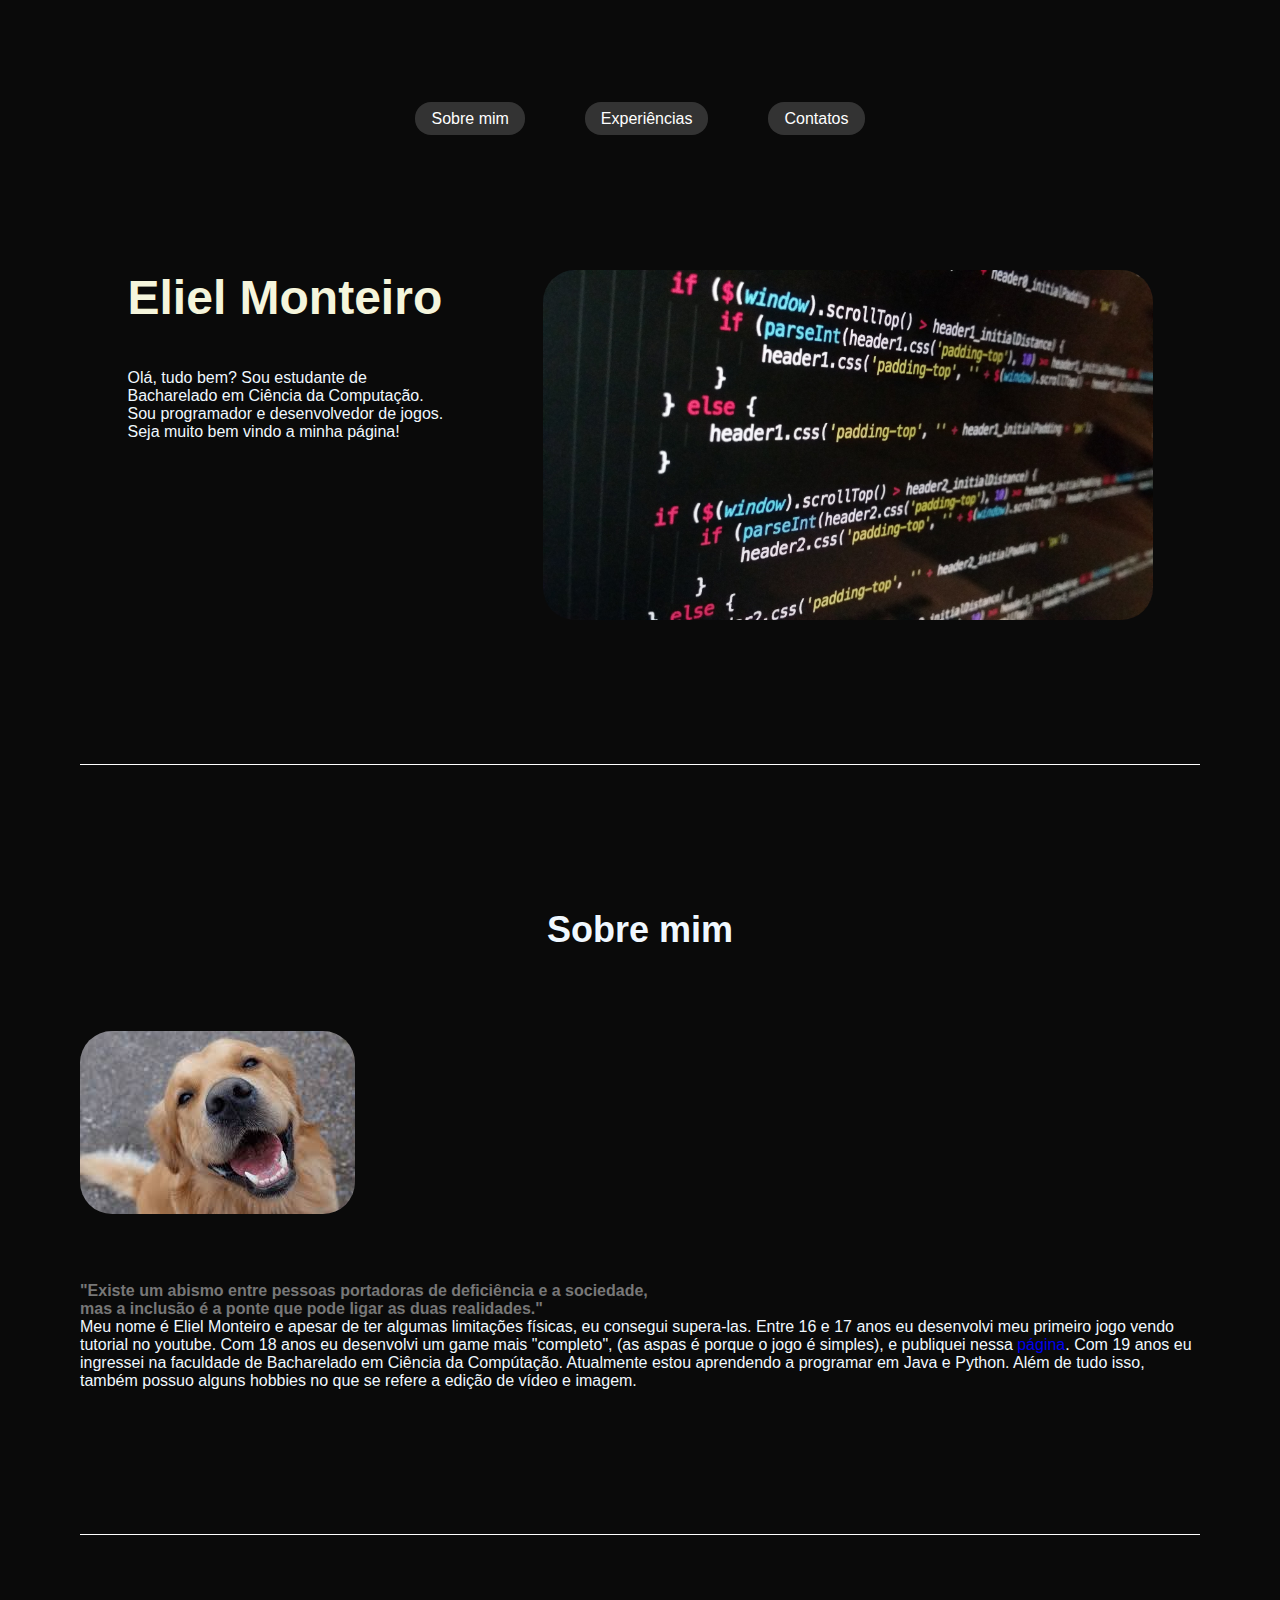
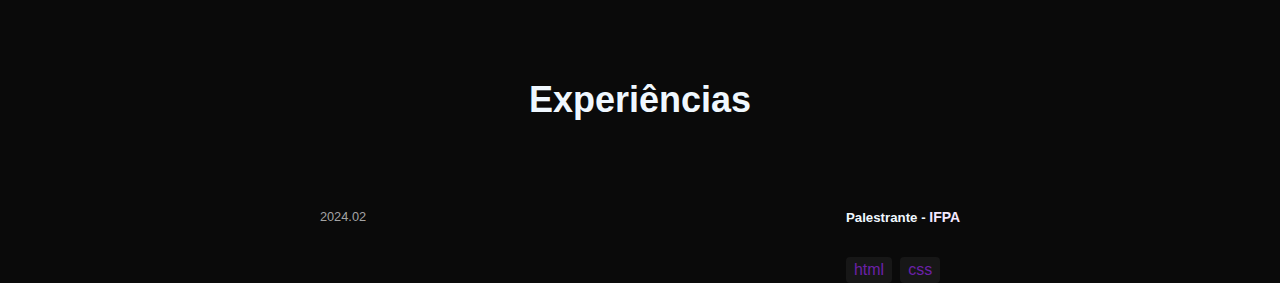
<file: index.html>
<!DOCTYPE html>
<html lang="en">
<head>
    <meta charset="UTF-8">
    <meta name="viewport" content="width=device-width, initial-scale=1.0">
    <title>Document</title>
    <link rel="stylesheet" href="style.css">
</head>
<body>
    <header>
        <nav>
            <ul class="navbar">
                <li >
                    <a class="navbar-link" href="#sobre">Sobre mim</a>
                </li>
                <li >
                    <a class="navbar-link" href="">Experiências</a>
                </li>
                <li >
                    <a class="navbar-link" href="">Contatos</a>
                </li>
            </ul>
        </nav>
    </header>


    <main>
        <section class="intro">
            <div>
                <h1 class="intro-titulo">Eliel Monteiro</h1>

                <p class="intro-texto">
                    Olá, tudo bem? Sou estudante de Bacharelado em Ciência da Computação. Sou programador e desenvolvedor de jogos.
                    Seja muito bem vindo a minha página!

                </p>
            </div>

            <img src="\assets\tech.jpg" 
                alt="Programing"
                width="610"
                height="350"
                class="foto">
        </section>

        
        <div class="divisor"></div>

        <section class="sobre" id="sobre"> 
            <h2 class="sobre-titulo">Sobre mim</h2>

            <div class="sobre-conteudo">
                <img src="\assets\dog.jpg"
                    alt="dog"
                    class="foto">
                
            </div>
            <p class="sobre-texto"> 
                "Existe um abismo entre pessoas portadoras de deficiência e a sociedade, mas a 
                inclusão é a ponte que pode ligar as duas realidades."
            </p>
            <p class="sobre-texto-main">
                Meu nome é Eliel Monteiro e apesar de ter algumas limitações físicas, eu consegui supera-las. Entre 16 e 17 anos eu desenvolvi 
                meu primeiro jogo vendo tutorial no youtube. Com 18 anos eu desenvolvi um game mais "completo", (as aspas é porque o jogo é simples), e 
                publiquei nessa <span><a href="https://innovators-game-studio.itch.io/">página</a></span>. Com 19 anos eu ingressei na faculdade de 
                Bacharelado em Ciência da Compútação. Atualmente estou aprendendo a programar em Java e Python. Além de tudo isso, também possuo alguns 
                hobbies no que se refere a edição de vídeo e imagem.
            
            </p>
        </section>

            <!-- mais um divisor para separar a página -->
        <div class="divisor"></div>
        <!-- criamos uma sessão para experiências com o mesmo ID 
        do Botão de navegação -->
        <section class="exp" id="exp">
            <!-- Parecido com a sessão SOBRE, criamos dois blocos que 
            ficam um em baixo do outro, o titulo e o 
            resto das informações -->
            <h2 class="exp-titulo">Experiências</h2>
                    <div class="exp-conteudo">
                    <!-- dentro de "exp-conteudo" temos um parágrafo
                        para o período da experiência e uma
                        outra div com outras informações -->
                        <p class="exp-periodo">2024.02</p>
                
                        <div style="max-width: 36rem;">
                            <!-- o h5 é o titulo da nossa experiência -->
                            <h5 class="exp-func">
                                    <!-- a tag span é utilziada para
                                    marcar um texto ou componente sem
                                    fazer nada com ele, usamos isso para
                                    mudar esse texto no css depois -->
                                Palestrante - <span class="exp-emp">IFPA</span>
                            </h5>
                            <!-- um parágrafo com a descrição -->
                            <p class="exp-descr">
                                
                            </p>
                            <!-- aqui adicionamos mais uma div para fazer
                            com que as tecnologias usadas fiquem P
                            organizadas uma ao lado da outra -->
                            <div class="exp-tech-list">
                                <span class="exp-tech-item">html</span>
                                <span class="exp-tech-item">css</span>
                            </div>
                        </div>
                    </div>
        </section>
    </main>
</body>
</html>

<script>
    document.querySelectorAll('.navbar-link').forEach(anchor => {
        anchor.addEventListener('click', function (e) {
            e.preventDefault();
            document.querySelector(this.getAttribute('href')).scrollIntoView({
                behavior: 'smooth'
            });
        });
    });
</script>
</file>
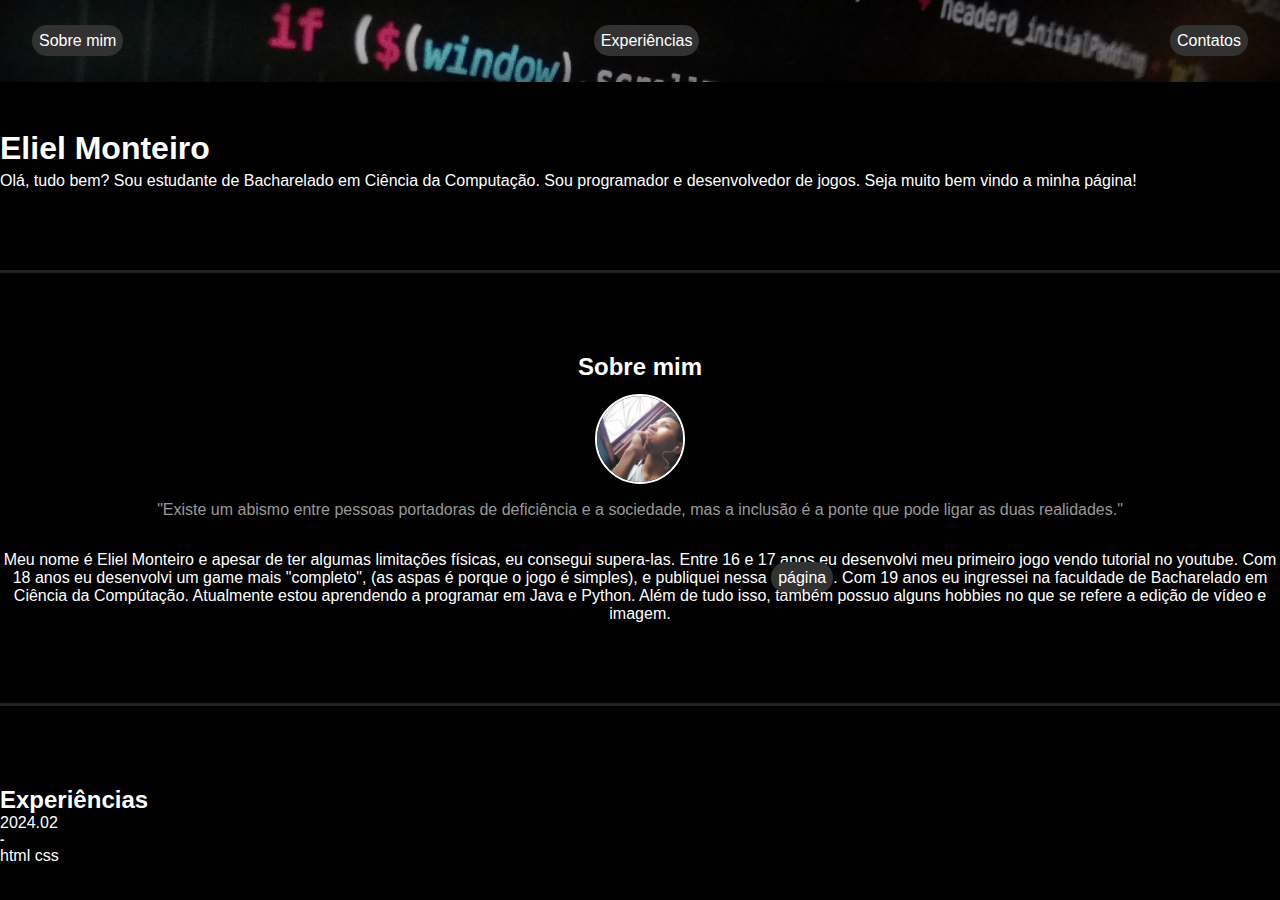
<file: Version-mobile/index.html>
<!DOCTYPE html>
<html lang="en">
<head>
    <meta charset="UTF-8">
    <meta name="viewport" content="width=device-width, initial-scale=1.0">
    <title>Site do Eliel</title>
    <link rel="stylesheet" href="./index-style.css">
</head>
<body>
    
    <header>
        <nav>
            <ul>
                <li >
                    <a class="navbar-link" href="#sobre">Sobre mim</a>
                </li>
                <li >
                    <a class="navbar-link" href="">Experiências</a>
                </li>
                <li >
                    <a class="navbar-link" href="">Contatos</a>
                </li>
            </ul>
        </nav>
    </header>
   

    <main>
        <section class="intro">

            <div class="intro-textos">
                <h1 class="intro-titulo">Eliel Monteiro</h1>

                <p class="intro-texto">
                    Olá, tudo bem? Sou estudante de Bacharelado em Ciência da Computação. Sou programador e desenvolvedor de jogos.
                    Seja muito bem vindo a minha página!

                </p>
            </div>
        </section>

        
        <div class="divisor"></div>

        <section class="sobre" id="sobre"> 
            <h2 class="sobre-titulo">Sobre mim</h2>

            <div class="sobre-conteudo">
                <img src="./assets-mobile/Eliel.jpg"
                    alt="eliel"
                    class="foto">
            <!-- Dentro da seção sobre -->
            </div>
            <p class="sobre-texto"> 
                "Existe um abismo entre pessoas portadoras de deficiência e a sociedade, mas a 
                inclusão é a ponte que pode ligar as duas realidades."
            </p>
            <p class="sobre-texto-main">
                Meu nome é Eliel Monteiro e apesar de ter algumas limitações físicas, eu consegui supera-las. Entre 16 e 17 anos eu desenvolvi 
                meu primeiro jogo vendo tutorial no youtube. Com 18 anos eu desenvolvi um game mais "completo", (as aspas é porque o jogo é simples), e 
                publiquei nessa <span><a href="https://innovators-game-studio.itch.io/">página</a></span>. Com 19 anos eu ingressei na faculdade de 
                Bacharelado em Ciência da Compútação. Atualmente estou aprendendo a programar em Java e Python. Além de tudo isso, também possuo alguns 
                hobbies no que se refere a edição de vídeo e imagem.
            
            </p>
        </section>

            <!-- mais um divisor para separar a página -->
        <div class="divisor"></div>
        <!-- criamos uma sessão para experiências com o mesmo ID 
        do Botão de navegação -->
        <section class="exp" id="exp">
            <!-- Parecido com a sessão SOBRE, criamos dois blocos que 
            ficam um em baixo do outro, o titulo e o 
            resto das informações -->
            <h2 class="exp-titulo">Experiências</h2>
                    <div class="exp-conteudo">
                    <!-- dentro de "exp-conteudo" temos um parágrafo
                        para o período da experiência e uma
                        outra div com outras informações -->
                        <p class="exp-periodo">2024.02</p>
                
                        <div style="max-width: 36rem;">
                            <!-- o h5 é o titulo da nossa experiência -->
                            <h5 class="exp-func">
                                    <!-- a tag span é utilziada para
                                    marcar um texto ou componente sem
                                    fazer nada com ele, usamos isso para
                                    mudar esse texto no css depois -->
                                 - <span class="exp-emp"> </span>
                            </h5>
                            <!-- um parágrafo com a descrição -->
                            <p class="exp-descr">
                                
                            </p>
                            <!-- aqui adicionamos mais uma div para fazer
                            com que as tecnologias usadas fiquem P
                            organizadas uma ao lado da outra -->
                            <div class="exp-tech-list">
                                <span class="exp-tech-item">html</span>
                                <span class="exp-tech-item">css</span>
                            </div>
                        </div>
                    </div>
        </section>
    </main>
</body>
</html>

<script>
    document.querySelectorAll('.navbar-link').forEach(anchor => {
        anchor.addEventListener('click', function (e) {
            e.preventDefault();
            document.querySelector(this.getAttribute('href')).scrollIntoView({
                behavior: 'smooth'
            });
        });
    });
</script>
</file>
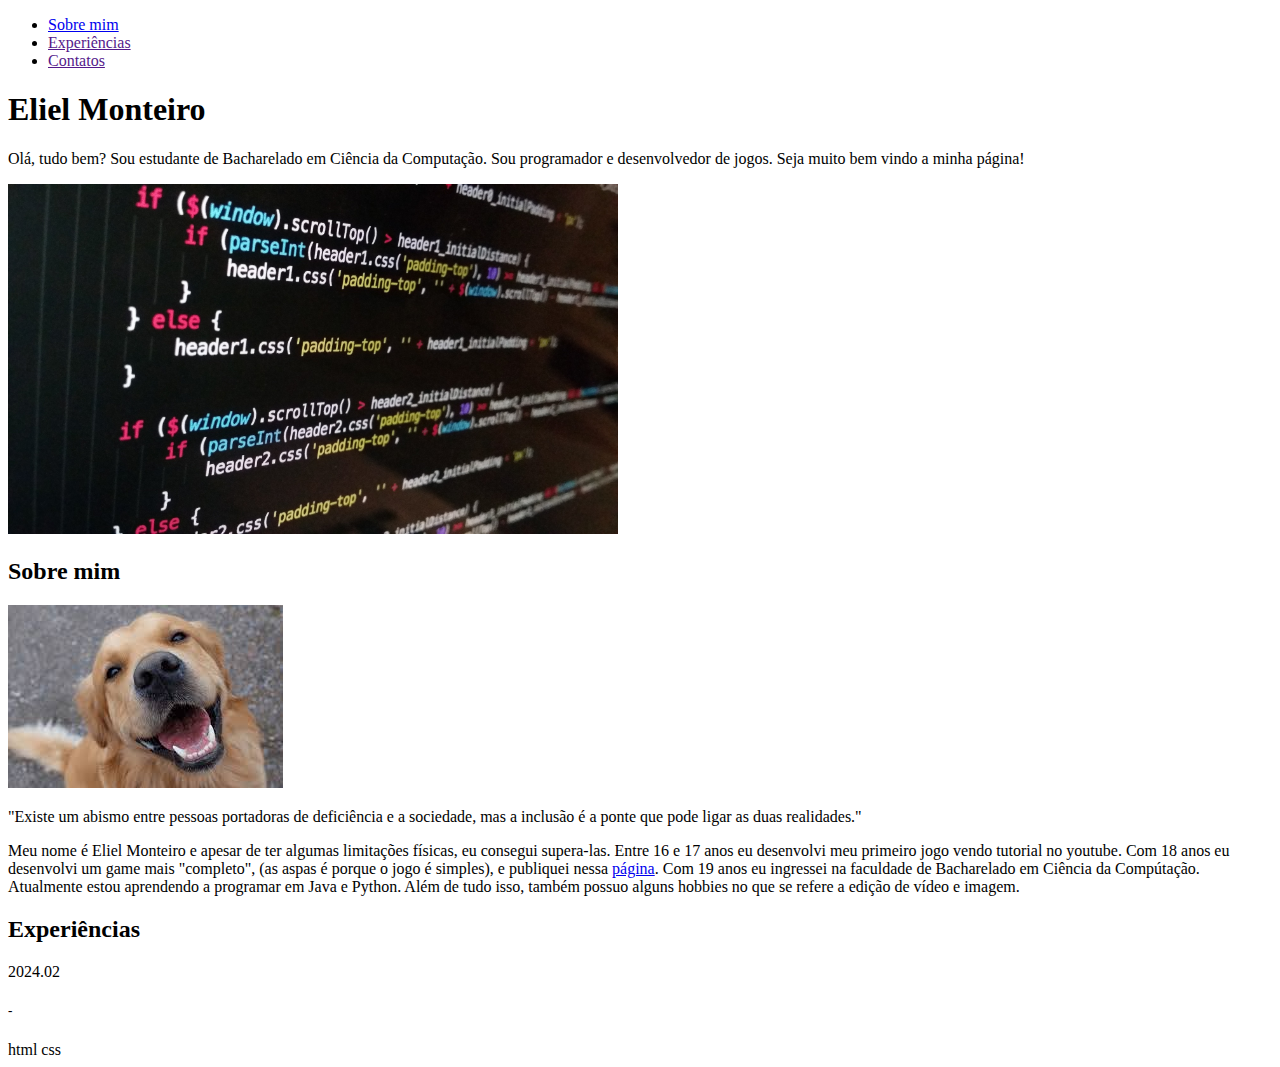
<file: versão incompleta/index.html>
<!DOCTYPE html>
<html lang="en">
<head>
    <meta charset="UTF-8">
    <meta name="viewport" content="width=device-width, initial-scale=1.0">
    <title>Site do Eliel</title>
    <link rel="stylesheet" href="">
</head>
<body>
    <header>
        <nav>
            <ul class="navbar">
                <li >
                    <a class="navbar-link" href="#sobre">Sobre mim</a>
                </li>
                <li >
                    <a class="navbar-link" href="">Experiências</a>
                </li>
                <li >
                    <a class="navbar-link" href="">Contatos</a>
                </li>
            </ul>
        </nav>
    </header>


    <main>
        <section class="intro">
            <div>
                <h1 class="intro-titulo">Eliel Monteiro</h1>

                <p class="intro-texto">
                    Olá, tudo bem? Sou estudante de Bacharelado em Ciência da Computação. Sou programador e desenvolvedor de jogos.
                    Seja muito bem vindo a minha página!

                </p>
            </div>

            <img src="\assets\tech.jpg" 
                alt="Programing"
                width="610"
                height="350"
                class="foto">
        </section>

        
        <div class="divisor"></div>

        <section class="sobre" id="sobre"> 
            <h2 class="sobre-titulo">Sobre mim</h2>

            <div class="sobre-conteudo">
                <img src="\assets\dog.jpg"
                    alt="dog"
                    class="foto">
            <!-- Dentro da seção sobre -->
            </div>
            <p class="sobre-texto"> 
                "Existe um abismo entre pessoas portadoras de deficiência e a sociedade, mas a 
                inclusão é a ponte que pode ligar as duas realidades."
            </p>
            <p class="sobre-texto-main">
                Meu nome é Eliel Monteiro e apesar de ter algumas limitações físicas, eu consegui supera-las. Entre 16 e 17 anos eu desenvolvi 
                meu primeiro jogo vendo tutorial no youtube. Com 18 anos eu desenvolvi um game mais "completo", (as aspas é porque o jogo é simples), e 
                publiquei nessa <span><a href="https://innovators-game-studio.itch.io/">página</a></span>. Com 19 anos eu ingressei na faculdade de 
                Bacharelado em Ciência da Compútação. Atualmente estou aprendendo a programar em Java e Python. Além de tudo isso, também possuo alguns 
                hobbies no que se refere a edição de vídeo e imagem.
            
            </p>
        </section>

            <!-- mais um divisor para separar a página -->
        <div class="divisor"></div>
        <!-- criamos uma sessão para experiências com o mesmo ID 
        do Botão de navegação -->
        <section class="exp" id="exp">
            <!-- Parecido com a sessão SOBRE, criamos dois blocos que 
            ficam um em baixo do outro, o titulo e o 
            resto das informações -->
            <h2 class="exp-titulo">Experiências</h2>
                    <div class="exp-conteudo">
                    <!-- dentro de "exp-conteudo" temos um parágrafo
                        para o período da experiência e uma
                        outra div com outras informações -->
                        <p class="exp-periodo">2024.02</p>
                
                        <div style="max-width: 36rem;">
                            <!-- o h5 é o titulo da nossa experiência -->
                            <h5 class="exp-func">
                                    <!-- a tag span é utilziada para
                                    marcar um texto ou componente sem
                                    fazer nada com ele, usamos isso para
                                    mudar esse texto no css depois -->
                                 - <span class="exp-emp"> </span>
                            </h5>
                            <!-- um parágrafo com a descrição -->
                            <p class="exp-descr">
                                
                            </p>
                            <!-- aqui adicionamos mais uma div para fazer
                            com que as tecnologias usadas fiquem P
                            organizadas uma ao lado da outra -->
                            <div class="exp-tech-list">
                                <span class="exp-tech-item">html</span>
                                <span class="exp-tech-item">css</span>
                            </div>
                        </div>
                    </div>
        </section>
    </main>
</body>
</html>

<script>
    document.querySelectorAll('.navbar-link').forEach(anchor => {
        anchor.addEventListener('click', function (e) {
            e.preventDefault();
            document.querySelector(this.getAttribute('href')).scrollIntoView({
                behavior: 'smooth'
            });
        });
    });
</script>
</file>
<file: style.css>
*, 
*:after,
*:before {
    margin: 0;
    padding: 0;
    box-sizing: border-box;
    text-decoration: none;
}
/* Definimos algumas características para nossa página, a cor do fundo, a fonte para os textos e
alguns ajustes de tamanho  */
body{
    font-size: 100%;
    list-style-type: none;
    margin: 5rem;
    color: aliceblue; 
    background-color: #0a0a0a;
    height: 100vh;
    font-family: "Parkinsans", sans-serif;
    font-weight: 300;

    
}

.navbar{
    display: flex;
    justify-content: center;
}

.navbar li{
    margin: 30px;
    list-style-type: none;
}

.navbar-link{
    color: white;
    background-color: #333;
    padding: 8px 16px;
    border-radius: 1rem;
    transition: background-color 0.5s;
}

.navbar-link:hover{
    background-color: #535353;
}

.intro{
    display: flex;
    justify-content: space-around;
    margin-top: 7rem;
}

.intro-titulo{
    color: beige;
    font-size: 3rem;
    margin-bottom: 20px;
}

.intro-texto{
    font-weight: 300;
    padding-top: 1.5rem;
    max-width: 20rem;
}

.foto{
    border-radius: 2rem;
}

.divisor{
    border-top: 1px solid #fff;
    width: 100%;
    margin-top: 9rem;
    margin-bottom: 9rem;
}

.sobre-titulo{
    margin-bottom: 5rem;
    text-align: center;
    font-size: 2.25rem;
}

.sobre-titulo{
    display: flex;
    justify-content: space-around;
}

.sobre-texto{
    font-weight: 700;
    margin-top: 4rem;
    color: #777777;
    max-width: 36rem;
}

/* adicionamos uma margem para baixo */
.exp{
    margin-bottom: 5rem;
}
/* alinhamos o texto no centro e mudamos o tamanho 
da fonte */
.exp-titulo{
    text-align: center;
    font-size: 2.25rem;
}
/* adicionamos  o flex-box com um espaço ao redor dos 
itens, adicionamos uma margem para cima e para baixo */
.exp-conteudo{
    display: flex;
    justify-content: space-around;
    margin-top: 5rem;
    margin-bottom: 2rem;
    /* o flex-wrap faz com que o nosso texto mude de 
    linha caso ele seja muito longo */
    flex-wrap: wrap;
}
/* adicionamos uma margem para cima, alteramos o 
tamanho da fonte e mudamos a cor do texto */
.exp-periodo{
    margin-top: 0.5rem;
    font-size: 0.8rem;
    color: #a3a3a3;
}
/* adicionamos uma margem para cima e mudamos
o peso/grossura da fonte */
.exp-func{
    margin-top: 0.5rem;
    font-weight: 600;
}
/* mudamos o tamanho da fonte e a cor do texto */
.exp-emp{
    font-size: 0.875rem;
    color: #f3e8ff;
}
/* adicionamos uma margem em cima e em baixo 
e mudamos a cor do texto*/
.exp-descr{
    margin-top: 1rem;
    margin-bottom: 2rem;
    color: #a3a3a3;
}
/* adicionamos um flex-box para os itens ficarem lado a lado
e adicionamos um flex-wrap para mudar a linha caso o texto fique grande */
.exp-tech-list{
    display: flex;
    flex-wrap: wrap;
}
/* aqui estamos adicionando um efeito para que a experiência fique 
com um efeito de botão */
.exp-tech-item{
    margin-right: 0.5rem; /* margem a direita */
    border-radius: 0.25rem; /* deixa as bordas arredondadas */
    background-color: #171717; /* muda a cor de fundo */
    padding-left: 0.5rem; /* adiciona uma padding a esquerda */
    padding-right: 0.5rem; /* adiciona uma padding a direita */
    padding-top: 0.25rem; /* adiciona uma padding para cima */
    padding-bottom: 0.25rem; /* adiciona uma padding para baixo */
    font-weight: 500; /* muda o peso/grossura da fonte */
    color: #6b21a8; /* muda a cor do texto */
}
</file>
<file: Version-mobile/index-style.css>
*{
    padding: 0px;
    margin: 0px;
    box-sizing: border-box;
}

body{
    background-color: rgb(0, 0, 0);
    color: white;
    font-family: "Parkinsans", sans-serif;
}

header{
    background-image: url("./assets-mobile/tech.jpg");
    background-size: cover;
    box-shadow: inset 0px 0px 80px black;
}

ul{
    display: flex;
    flex-direction: row;
    justify-content: space-between;
    padding: 2rem;
}

li{
    list-style-type: none;
}

a{
    text-decoration: none;
    color: rgb(255, 255, 255);
    background-color: rgb(50, 50, 50);
    padding: 7px;
    border-radius: 15px;
}

a:hover{
    background-color:rgb(101, 101, 101);
    color: white;
}


.intro{
    display: flex;
    flex-direction: column;
    gap: 2rem;
}

.intro-textos{
    display:flex;
    flex-direction: column;
    text-align: center;
    text-align: justify;
    gap: 5px;
    margin-top: 3rem;
}

.intro-img{
    display: flex;
    justify-content: center;
   
}


.divisor{
    border-top: 0.2rem solid rgb(34, 34, 34);
    width: 100%;
    margin-top: 5rem;
    margin-bottom: 5rem;
}

.sobre{
    display: flex;
    flex-direction: column;
    text-align: justify;
    text-align: center;
    gap: 0.8rem;
}

.sobre-conteudo img{
    width: 90px;
    border-radius: 50px;
    border: 2px solid white; 
}

.sobre-texto{
    color: rgb(153, 153, 153);
    
}

.sobre-texto-main{
    margin-top: 20px;
    
}
</file>
